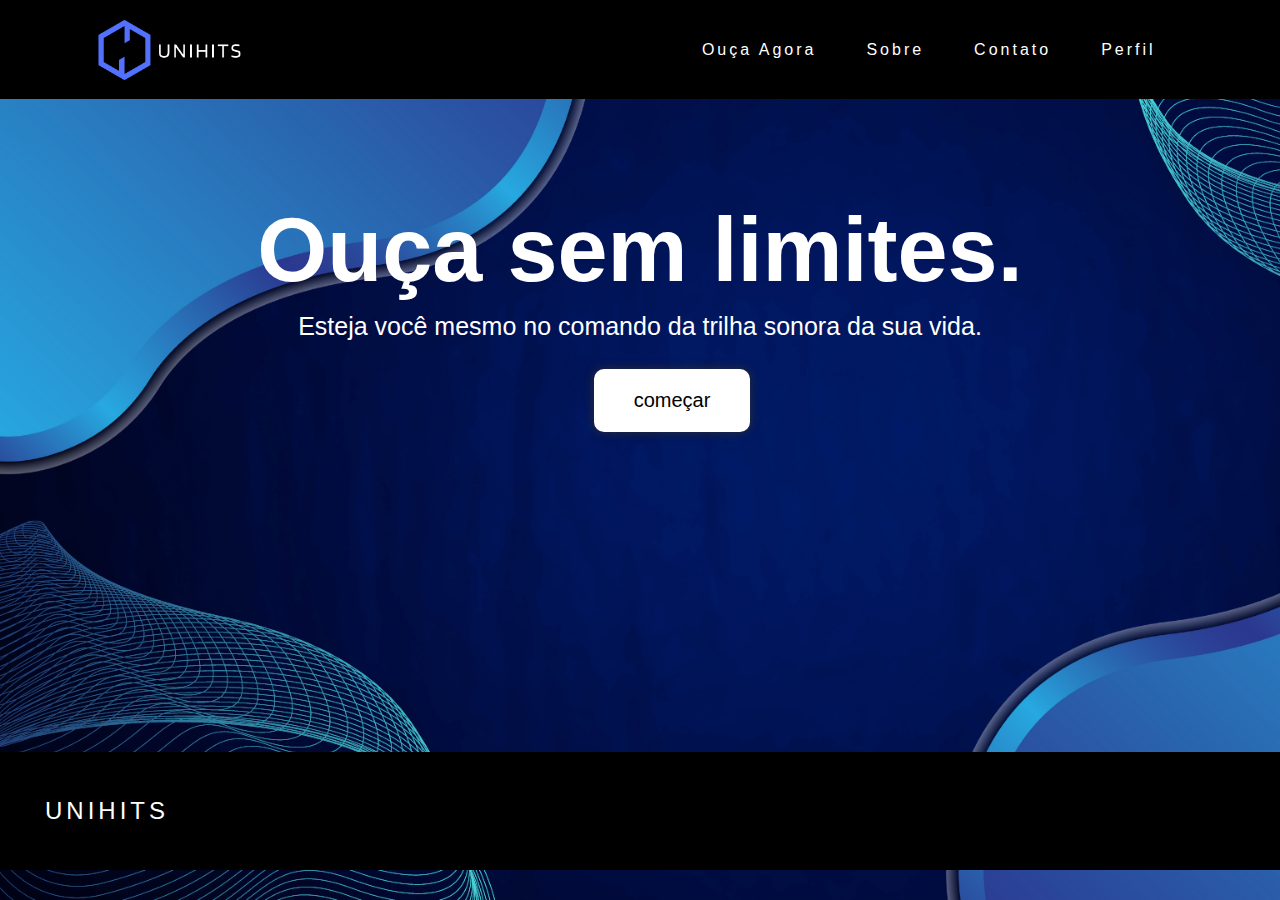
<file: index.html>
<!DOCTYPE html>
<html lang="pt-br">
    <head>
        <meta charset="utf-8">
        <title>UniHits</title>
        <link rel="stylesheet" href="css/index.css">
        <link rel="icon" href="images/logo2.png">
    </head>
    <body>
       <header>            
          <nav id="name">
        <img class="logoimg" width="150px" height="150px" src="images/UNIHITS (5).png">
            <a class="logo" href="index.html"></a>
             <ul class ="nav-list">
                <li> <a href=ouca.html>Ouça Agora</a></li>
                <li> <a href=sobre.html>Sobre</a></li>
                <li> <a href=contato.html>Contato</a></li>
                <li><a href=login.html>Perfil</a></li>
            </ul>
      </nav>
      </header>
          <div id="topo">
           <h1>Ouça sem limites.</h1>
           <p>Esteja você mesmo no comando da trilha sonora da sua vida.</p> <br>
           <div class="botao">
                  <button class="fonte-botao" <a href="ouca.html">começar</a></button>
            </div>
        </div>
               <div id="final">
                   <div id="logo-final">
                <a class="logo" href="index.html">UniHits</a>
               </div>
                  </div>
               </div>

    </body>
</html>
</file>
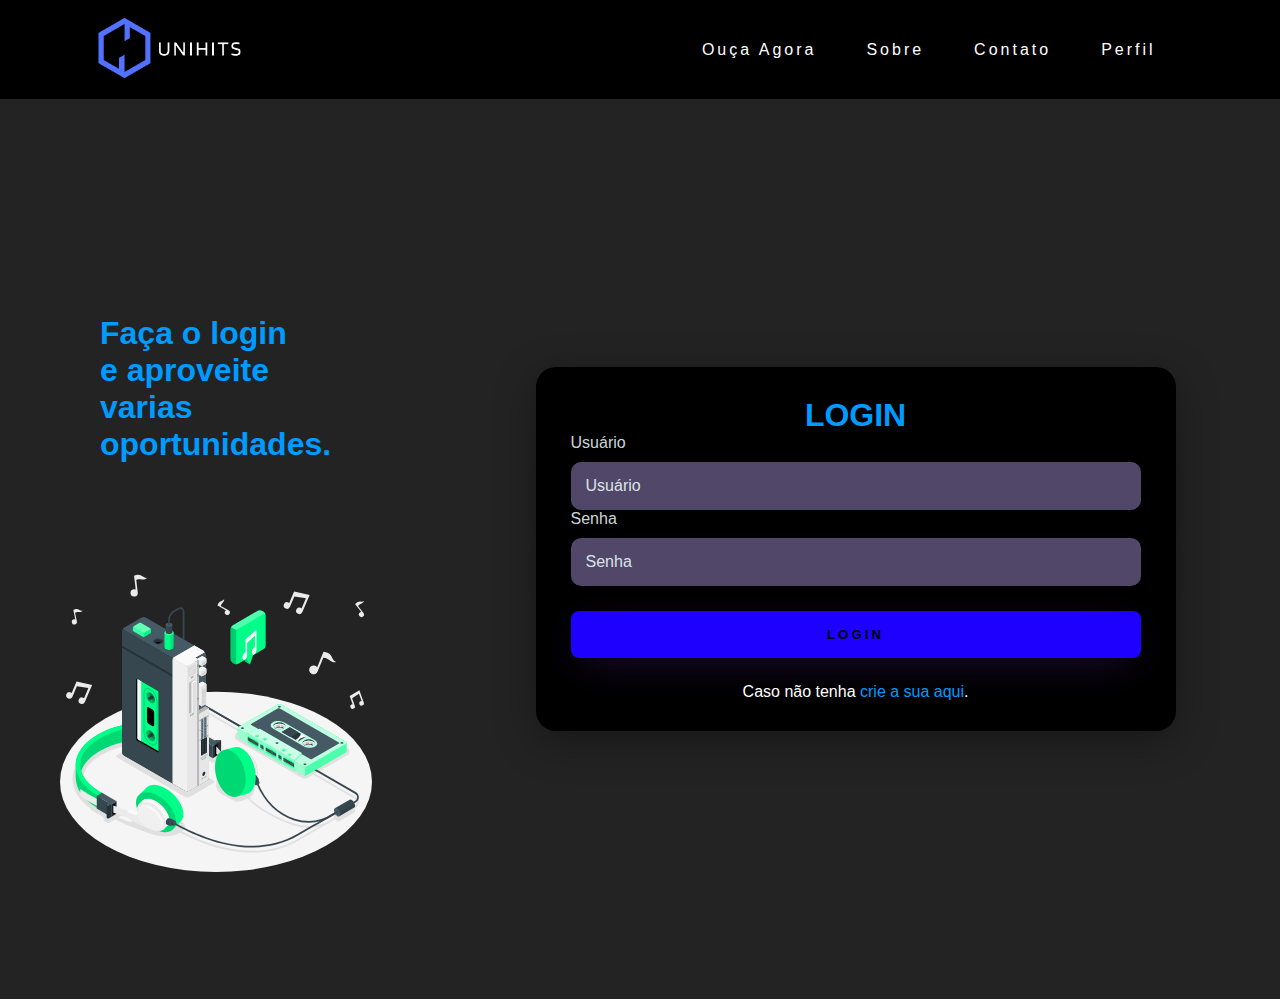
<file: login.html>
<!DOCTYPE html>
<html lang="pt-br">
<head>
  <meta charset="UTF-8">
  <meta http-equiv="X-UA-Compatible" content="IE=edge">
  <meta name="viewport" content="width=device-width, initial-scale=1.0">
  <link rel="stylesheet" href="css/style.css">
  <title>Login</title>
</head>
<body>
  <header>
    <nav id="name">
        <a href="index.html"> <img class="logoimg" width="150px" height="150px" src="images/UNIHITS (5).png"></a>
      <a class="logo" href="index.html"></a>
       <ul class ="nav-list">
          <li> <a href=ouca.html>Ouça Agora</a></li>
          <li> <a href=sobre.html>Sobre</a></li>
          <li> <a href=contato.html>Contato</a></li>
          <li><a href=login.html>Perfil</a></li>
      </ul>
</nav>
</header>
  <div class="main-login">
    <div class="left-login">
      <h1>Faça o login <br> e aproveite varias oportunidades.</h1>
      <img class="left-login-img" src="images/fone.svg">
    </div>
    <div class="right-login">
      <div class="card-login">
        <h1>LOGIN</h1>
        <div class="textfield">
          <label for="usuario">Usuário</label>
          <input type="text" name="usuario" placeholder="Usuário">
        </div>
        <div class="textfield">
          <label for="senha">Senha</label>
          <input type="password" name="senha" placeholder="Senha">
        </div>
        <button class="btn-login">login</button>
        <p>Caso não tenha <a href="novaconta.html" class="btn-conta">crie a sua aqui</a>.</p>
      </div>
    </div>
  </div>
  
</body>
</html>
</file>
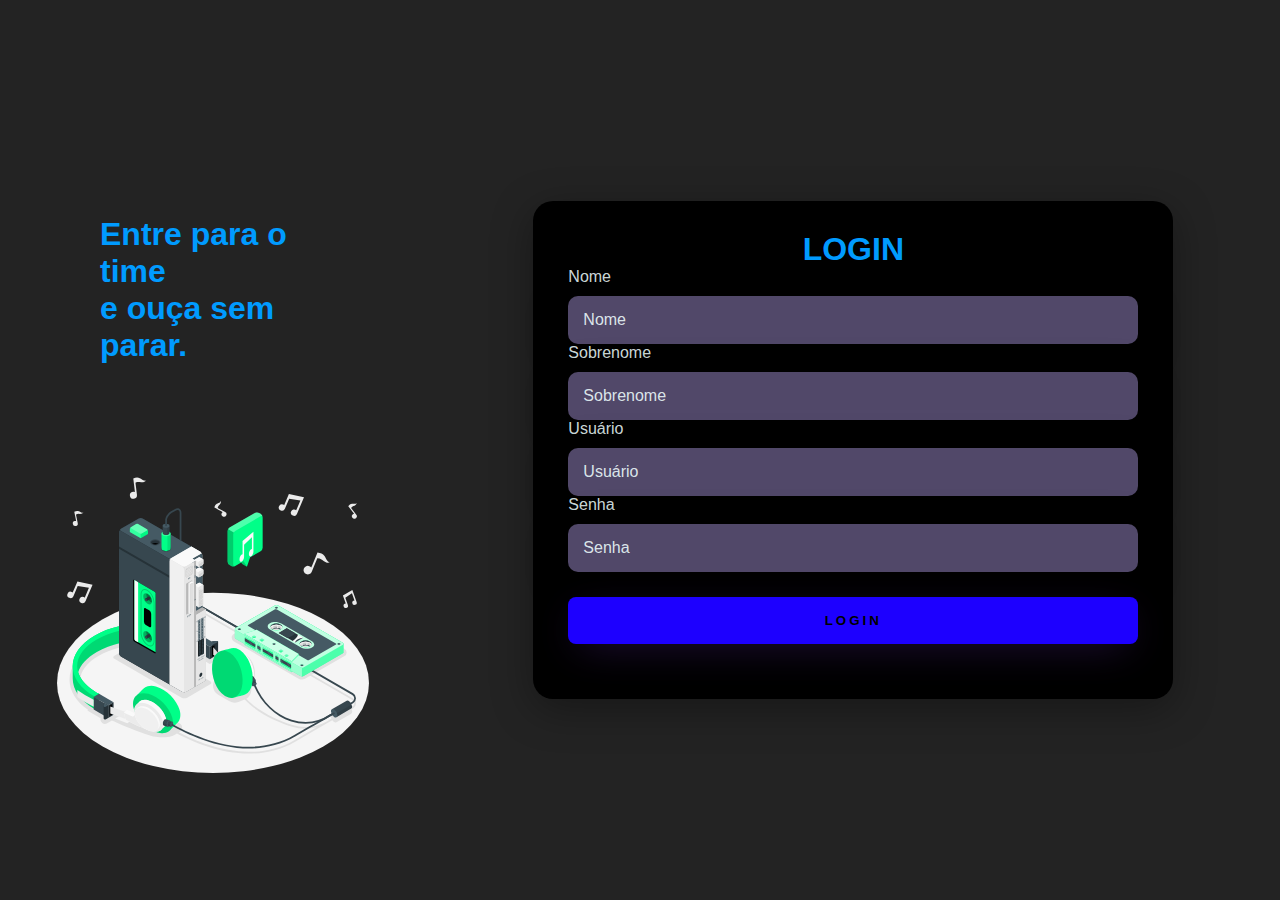
<file: novaconta.html>
<!DOCTYPE html>
<html lang="pt-br">
<head>
  <meta charset="UTF-8">
  <meta http-equiv="X-UA-Compatible" content="IE=edge">
  <meta name="viewport" content="width=device-width, initial-scale=1.0">
  <link rel="stylesheet" href="css/newconta.css">
  <title>Criar conta</title>
</head>
<body>
  <div class="main-login">
    <div class="left-login">
      <h1>Entre para o time<br>e ouça sem parar.</h1>
      <img class="left-login-img" src="images/fone.svg">
    </div>
    <div class="right-login">
      <div class="card-login">
        <h1>LOGIN</h1>
        <div class="textfield">
            <label for="Nome">Nome</label>
            <input type="text" name="Nome" placeholder="Nome">
          </div>
          <div class="textfield">
            <label for="usuario">Sobrenome</label>
            <input type="text" name="sobre-nome" placeholder="Sobrenome">
          </div>
        <div class="textfield">
          <label for="usuario">Usuário</label>
          <input type="text" name="usuario" placeholder="Usuário">
        </div>
        <div class="textfield">
          <label for="senha">Senha</label>
          <input type="password" name="senha" placeholder="Senha">
        </div>
        <button class="btn-login">login</button>
      </div>
    </div>
  </div>
  
</body>
</html>
</file>
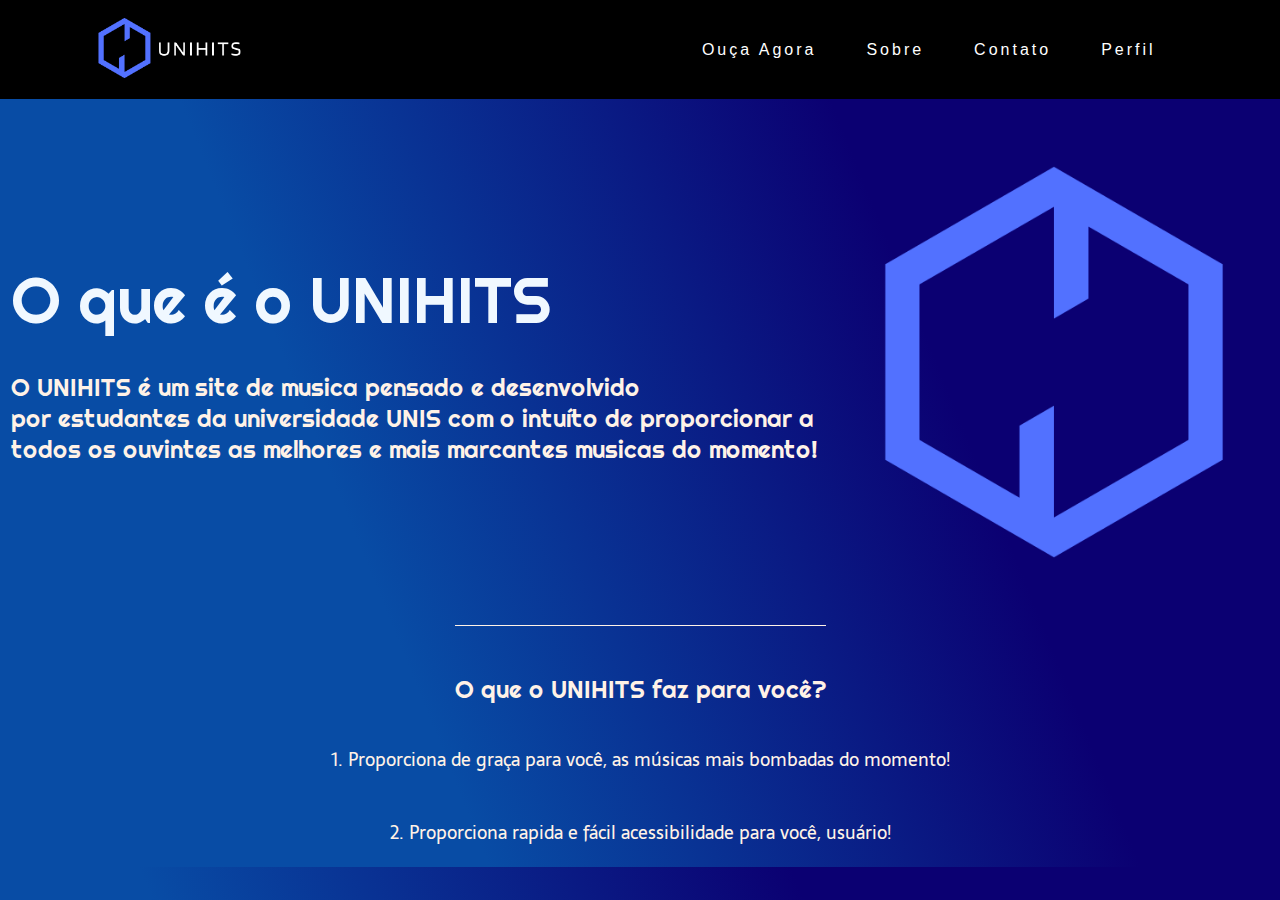
<file: sobre.html>
<!DOCTYPE html>
<html lang="pt-br">
<head>
    <meta charset="UTF-8">
    <meta http-equiv="X-UA-Compatible" content="IE=edge">
    <meta name="viewport" content="width=device-width, initial-scale=1.0">
    <link rel="stylesheet" href="css/sobre.css">
    <title>Sobre</title>
</head>
<body>
    <header>
        <nav id="name">
            <a href="index.html"> <img class="logoimg" width="150px" height="150px" src="images/UNIHITS (5).png"></a>
          <a class="logo" href="index.html"></a>
           <ul class ="nav-list">
              <li> <a href=ouca.html>Ouça Agora</a></li>
              <li> <a href=sobre.html>Sobre</a></li>
              <li> <a href=contato.html>Contato</a></li>
              <li><a href=login.html>Perfil</a></li>
          </ul>
    </nav>
    </header>
    <main class="conteudo">
        <section class="conteudo-principal">
            <div class="conteudo-principal-texto">
                <h1 class="conteudo-principal-texto-titulo"> O que é o UNIHITS</h1>
                <h2 class="conteudo-principal-texto-subtitulo">O UNIHITS é um site de musica pensado e desenvolvido
                    <br>por estudantes da universidade UNIS com o intuíto de proporcionar
                    a <br>todos os ouvintes as melhores e mais marcantes musicas do momento!</h2>
            </div>
            <img class="conteudo-principal-imagem" src="images/logo2.png" alt="Logo-de-fundo">
        </section>

        <section class="conteudo-secundario">
            <h3 class="conteudo-secundario-titulo">O que o UNIHITS faz para você?</h3>
            <p class="conteudo-secundario-subtitulo">1. Proporciona de <strong>graça</strong> para você, as músicas mais bombadas do momento!</p>
            <p class="conteudo-secundario-subtitulo">2. Proporciona <strong> rapida e fácil</strong> acessibilidade para você, usuário!</p>
        </section>
    </main>
</body>
</html>
</file>
<file: css/index.css>
* {
    margin: 0;
    padding: 0;
}
 a {
     color: #fff;
     text-decoration: none;
     transition: 0.3s;
 }
 a:hover {
     opacity: 10;
 }
 .logo {
     font-size: 24px;
     text-transform: uppercase;
     letter-spacing: 4px;
 }
 .logoimg {
     padding: 0;
     margin: 0;
 }
 #topo {
     text-align: center;
     padding-top: 100px;
     font-family: -apple-system, BlinkMacSystemFont, 'Segoe UI', Roboto, Oxygen, Ubuntu, Cantarell, 'Open Sans', 'Helvetica Neue', sans-serif;
     
 }
 nav {
     display: flex;
     justify-content: space-around;
     align-items: center;
     font-family: -apple-system, BlinkMacSystemFont, 'Segoe UI', Roboto, Oxygen, Ubuntu, Cantarell, 'Open Sans', 'Helvetica Neue', sans-serif;
     background: black;
     height: 11vh;
 }
  .nav-list {
      list-style: none;
      display: flex;
      padding: 30px;
  }
   .nav-list li {
       letter-spacing: 3px;
       margin-left: 50px;
       box-shadow: #363691;
       cursor: pointer;
  } 
  .nav-list li:last-child a  {
    padding: px;
    background-color: black;
  }
  .nav-list li a:hover{
      color: #363691;
  }
  
  h1 {
      color: #fff;
      font-size: 90px;
  }
  p {
      color: #fff;
      font-size: 25px;
      margin: 10px;
  }
  .botao {
      text-align: 0 ;
      margin-top: 0 ;
      padding-left: 5%;
  }
  button {
      background-color:#ffffff;
      padding: 20px 40px;
      font-size: 20px;
      border: none;
      border-radius: 10px;
      cursor: pointer;
      box-shadow: 0 0 10px 0 rgb(45, 45, 46);
      align-items: center;
  }

  .fonte-botao {
    color: #000000;
  }
  @keyframes anima{
      0%{
          transform: scale(1);
      }
    100%{
        transform: scale(1.05);
    }
  }

  button:hover {
      animation-name: anima;
      animation-duration: 0.5s;
      animation-timing-function: ease-in-out;
      animation-iteration-count: infinite;
      animation-direction: alternate;
      background-color: #351474;
      color: #ffffff;
      transition: 00.3s;
  }
   h2{
       text-align: center;
       font-size: 50px;
       margin: 15px;
       font-family: -apple-system, BlinkMacSystemFont, 'Segoe UI', Roboto,
        Oxygen, Ubuntu, Cantarell, 'Open Sans', 'Helvetica Neue', sans-serif;
   }
   .reason {
    list-style: none;
    display: flex;
    padding: 30px;
    margin: 0px;
    text-align: center;
   }
   .reason li {
       font-size: 20px;
       margin: 40px;
      letter-spacing: 3px;
      text-align: center;
      margin-left: 200px;
      padding: 0px;
      font-family: -apple-system, BlinkMacSystemFont, 'Segoe UI', Roboto,
       Oxygen, Ubuntu, Cantarell, 'Open Sans', 'Helvetica Neue', sans-serif;
   } 
   #final {
       background-color: #000000;
       text-transform: uppercase;
       padding: 40px;
       margin-top: 320px;
       font-family: -apple-system, BlinkMacSystemFont, 'Segoe UI', Roboto, 
       Oxygen, Ubuntu, Cantarell, 'Open Sans', 'Helvetica Neue', sans-serif;
       height: -5px;
       text-align:justify;
   } 
   #logo-final{
       color: #fff;
       font-size: 4px;
       margin: 5px;
       background-color: black;
   }
   body {
       height: 100vh;
       background-image : url('../images/6.png');
       background-size: cover;
   }

   ::-webkit-scrollbar {
    width: 12px;
   }

   ::-webkit-scrollbar-thumb {
       background: #23232e;
       border-radius: 6px;
    }

    ::-webkit-scrollbar-thumb:hover {
        background: #363691;
    }
</file>
<file: css/style.css>
* {
    margin: 0;
    padding: 0;
    box-sizing: border-box;
    font-family: 'poppins', sans-serif;
  }

a {
    color: #fff;
    text-decoration: none;
    transition: 0.3s;
}
a:hover {
    opacity: 10;
}
.logo {
    font-size: 24px;
    text-transform: uppercase;
    letter-spacing: 4px;
}
.logoimg {
    padding: 0;
    margin: 0;
}
#topo {
    text-align: center;
    padding-top: 100px;
    font-family: -apple-system, BlinkMacSystemFont, 'Segoe UI', Roboto, Oxygen, Ubuntu, Cantarell, 'Open Sans', 'Helvetica Neue', sans-serif;
    
}
nav {
    display: flex;
    justify-content: space-around;
    align-items: center;
    font-family: -apple-system, BlinkMacSystemFont, 'Segoe UI', Roboto, Oxygen, Ubuntu, Cantarell, 'Open Sans', 'Helvetica Neue', sans-serif;
    background: black;
    height: 11vh;
}
 .nav-list {
     list-style: none;
     display: flex;
     padding: 30px;
 }
  .nav-list li {
      letter-spacing: 3px;
      margin-left: 50px;
      box-shadow: #363691;
      cursor: pointer;
 } 
 .nav-list li:last-child a  {
   padding: px;
   background-color: black;
 }
 .nav-list li a:hover{
     color: #363691;
 }
  .main-login {
    width: 100vw;
    height: 100vh;
    background: #232323;
    display: flex;
    justify-content: center;
    align-items: center;
  }
  .left-login {
    width: 50vw;
    height: 100vh;
    display: flex;
    justify-content: center;
    align-items: center;
    flex-direction: column;
  }
  .left-login > h1 {
    color: #009bff;
    margin: 100px;
  }
  .left-login-img {
    width: 25vw;
  }
  .right-login {
    width: 100vw;
    height: 100vh;
    display: flex;
    justify-content: center;
    align-items: center;
  }
  .card-login {
    width: 50vw;
    display: flex;
    justify-content: center;
    align-items: center;
    flex-direction: column;
    padding: 30px 35px;
    background: black;
    border-radius: 20px;
    box-shadow: 0px 10px 40px #00000056;
  }
  .card-login > h1 {
    color: #009bff;
    font-weight: 800;
    margin: 0;
  }
  .textfield {
    width: 100%;
    display: flex;
    flex-direction: column;
    align-items: flex-start;
    justify-content: center;
    margin: 0px 10px;
  }
  .textfield > input {
    width: 100%;
    border: none;
    border-radius: 10px;
    padding: 15px;
    background: #514869;
    font-size: 12pt;
    box-shadow: 0px 10px 40px #00000056;
    outline: none;
    box-sizing: border-box;
  }
  .textfield > label {
    color: #f0ffffde;
    margin-bottom: 10px;
  }
  .textfield > input::placeholder {
    color: #f0ffffde;
  }
  .btn-login {
    width: 100%;
    padding: 16px 0px;
    margin: 25px;
    border: none;
    border-radius: 8px;
    outline: none;
    text-transform: uppercase;
    font-weight: 800;
    letter-spacing: 3px;
    color: black;
    background: #1d00ff;
    cursor: pointer;
    box-shadow: 0px 10px 40px -12px #2b134b;
  }
  .btn-conta {
    color:#009bff;
  }
  p {
    color: white;
  }
</file>
<file: css/newconta.css>
* {
    margin: 0;
    padding: 0;
    box-sizing: border-box;
    font-family: 'poppins', sans-serif;
  }
  
  .main-login {
    width: 100vw;
    height: 100vh;
    background: #232323;
    display: flex;
    justify-content: center;
    align-items: center;
  }
  .left-login {
    width: 50vw;
    height: 100vh;
    display: flex;
    justify-content: center;
    align-items: center;
    flex-direction: column;
  }
  .left-login > h1 {
    color: #009bff;
    margin: 100px;
  }
  .left-login-img {
    width: 25vw;
  }
  .right-login {
    width: 100vw;
    height: 100vh;
    display: flex;
    justify-content: center;
    align-items: center;
  }
  .card-login {
    width: 50vw;
    display: flex;
    justify-content: center;
    align-items: center;
    flex-direction: column;
    padding: 30px 35px;
    background: black;
    border-radius: 20px;
    box-shadow: 0px 10px 40px #00000056;
  }
  .card-login > h1 {
    color: #009bff;
    font-weight: 800;
    margin: 0;
  }
  .textfield {
    width: 100%;
    display: flex;
    flex-direction: column;
    align-items: flex-start;
    justify-content: center;
    margin: 0px 10px;
  }
  .textfield > input {
    width: 100%;
    border: none;
    border-radius: 10px;
    padding: 15px;
    background: #514869;
    font-size: 12pt;
    box-shadow: 0px 10px 40px #00000056;
    outline: none;
    box-sizing: border-box;
  }
  .textfield > label {
    color: #f0ffffde;
    margin-bottom: 10px;
  }
  .textfield > input::placeholder {
    color: #f0ffffde;
  }
  .btn-login {
    width: 100%;
    padding: 16px 0px;
    margin: 25px;
    border: none;
    border-radius: 8px;
    outline: none;
    text-transform: uppercase;
    font-weight: 800;
    letter-spacing: 3px;
    color: black;
    background: #1d00ff;
    cursor: pointer;
    box-shadow: 0px 10px 40px -12px #2b134b;
  }
  .btn-conta {
    color:#009bff;
  }
  p {
    color: white;
  }
</file>
<file: css/sobre.css>
@import url('https://fonts.googleapis.com/css2?family=Righteous&family=Sarala&display=swap');
* {
    margin: 0;
    padding: 0;
    box-sizing: border-box;
    text-decoration: none;
}

a {
    color: #fff;
    text-decoration: none;
    transition: 0.3s;
}
a:hover {
    opacity: 10;
}
.logo {
    font-size: 24px;
    text-transform: uppercase;
    letter-spacing: 4px;
}
.logoimg {
    padding: 0;
    margin: 0;
}
#topo {
    text-align: center;
    padding-top: 100px;
    font-family: -apple-system, BlinkMacSystemFont, 'Segoe UI', Roboto, Oxygen, Ubuntu, Cantarell, 'Open Sans', 'Helvetica Neue', sans-serif;
    
}
nav {
    display: flex;
    justify-content: space-around;
    align-items: center;
    font-family: -apple-system, BlinkMacSystemFont, 'Segoe UI', Roboto, Oxygen, Ubuntu, Cantarell, 'Open Sans', 'Helvetica Neue', sans-serif;
    background: black;
    height: 11vh;
}
 .nav-list {
     list-style: none;
     display: flex;
     padding: 30px;
 }
  .nav-list li {
      letter-spacing: 3px;
      margin-left: 50px;
      box-shadow: #363691;
      cursor: pointer;
 } 
 .nav-list li:last-child a  {
   padding: px;
   background-color: black;
 }
 .nav-list li a:hover{
     color: #363691;
 }

body {
    font-size: 100%;
    background: linear-gradient(68.00deg, #084ca5 30.00%, #0b0072 70.00%);
}

.conteudo-principal {
    margin-top: 48px;
    display: flex;
    flex-direction: row;
    align-items: center;
    justify-content: space-around;
}

.conteudo-principal-texto {
    display: flex;
    flex-direction: column;
    gap: 32px;
}

.conteudo-principal-texto-titulo {
    font-family: 'Righteous', cursive;
    font-weight: 400;
    font-size: 64px;
    color: aliceblue;
}

.conteudo-principal-texto-subtitulo {
font-family: 'Righteous', cursive; 
    font-weight: 400;
    font-size: 24px;
    color: #FFF2E7;
}

.conteudo-principal-imagem {
    height: 430px;
}

.conteudo-secundario {
    display: flex;
    flex-direction: column;
    align-items: center;
    gap: 24px;
    margin-top: 48px;
}

.conteudo-secundario-titulo {
    border-top: 0.4px solid #FFF2E7;
    padding-top: 48px;
    font-family: 'Righteous', cursive;
    font-size: 24px;
    font-weight: 400;
    color: #FFF2E7;
    margin-bottom: 16px;
}

.conteudo-secundario-subtitulo {
    font-family: 'Sarala', sans-serif;
    font-weight: 300;
    font-size: 18px;
    color: #FFF2E7;
    margin-bottom: 20px;
}
</file>
